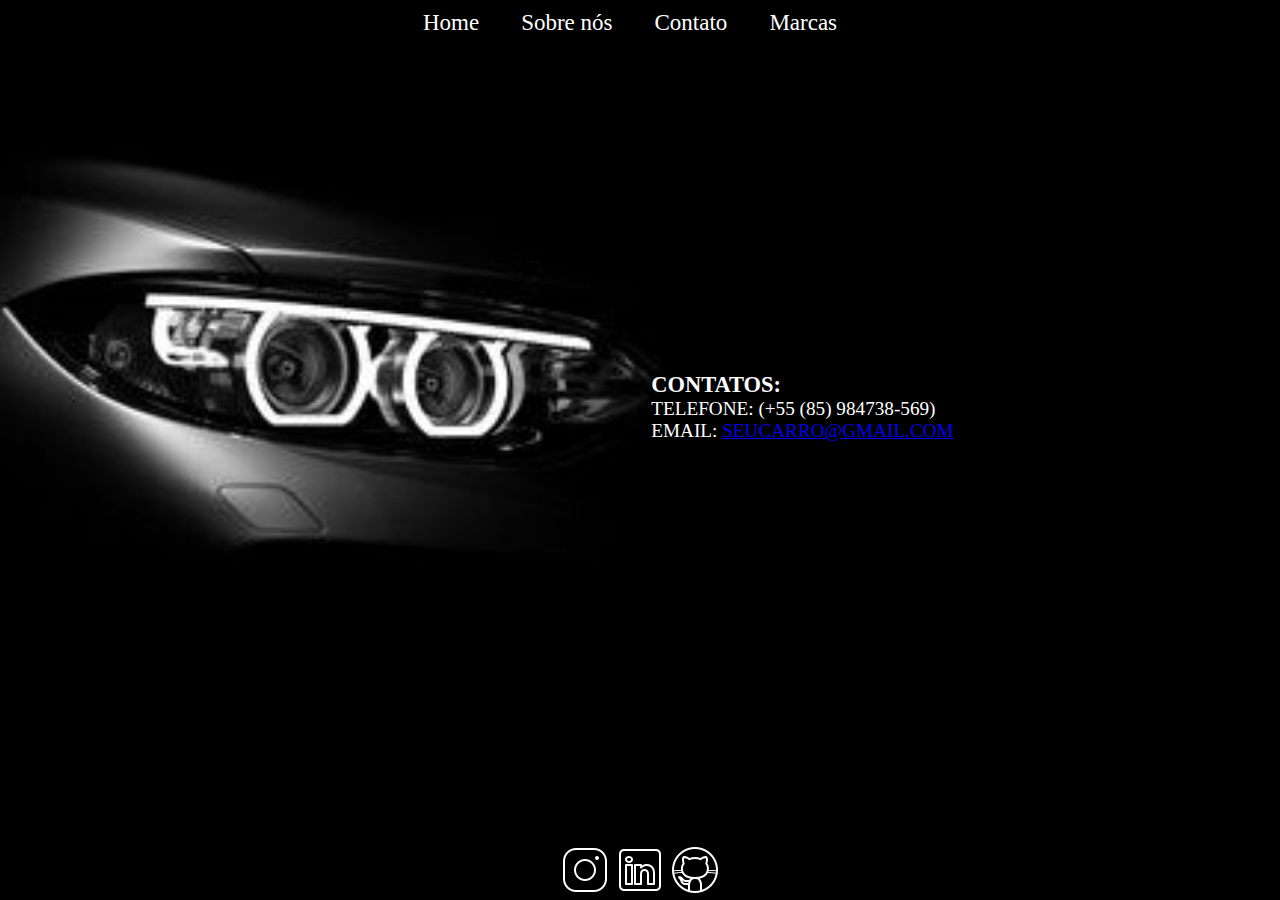
<file: contatos.html>
<!DOCTYPE html>
<html lang="pt-BR">
    <head>
        <meta charset="UTF-8">
        <meta name="viewport" content="width=device-width, initial-scale=1.0">
        <title>Contatos</title>
        <link rel="stylesheet" href="pg-contatos.css">
    </head>

    <body>
        <div>
            <header class="header">

				<div class="topicos">
					<nav class="navbar">
						<ul class="nav-list">
							<li>
								<a href="./index.html">
									Home
								</a>
							</li>
							<li>
								<a href="./sobre.html">
									Sobre nós
								</a>
							</li>
							<li>
								<a href="./contatos.html">
									Contato
								</a>
							</li>
							<li class="dropdown">
								<a href="./marcas.html" class="dropbtn">
									Marcas
								</a>
								<div class="dropdown-content">
									<a href="#">Ford</a>
									<a href="#">Volks</a>
									<a href="#">Fiat</a>
									<a href="#">Toyota</a>
								</div>
							</li>
						</ul>
					</nav>	
				</div>
			</header>
        </div>

        <div class="contact-info">
			<h3>Contatos:</h3>
            <p>Telefone: (+55 (85) 984738-569)</p>
            <p>Email: <a href="mailto:seuemail@example.com">seucarro@gmail.com</a></p>
        </div>

		<footer>
			<div class="social-icons">
				<a class="icons-footer" href="#" target="_blank"> <img src="./imgs/icons8-instagram-50.png"></a>
				<a class="icons-footer" href="#" target="_blank"> <img src="./imgs/icons8-linkedin-50.png"></a>
				<a class="icons-footer" href="#" target="_blank"> <img src="./imgs/icons8-github-50.png"></a>
			</div>
		</footer>

    </body>
</html>
</file>
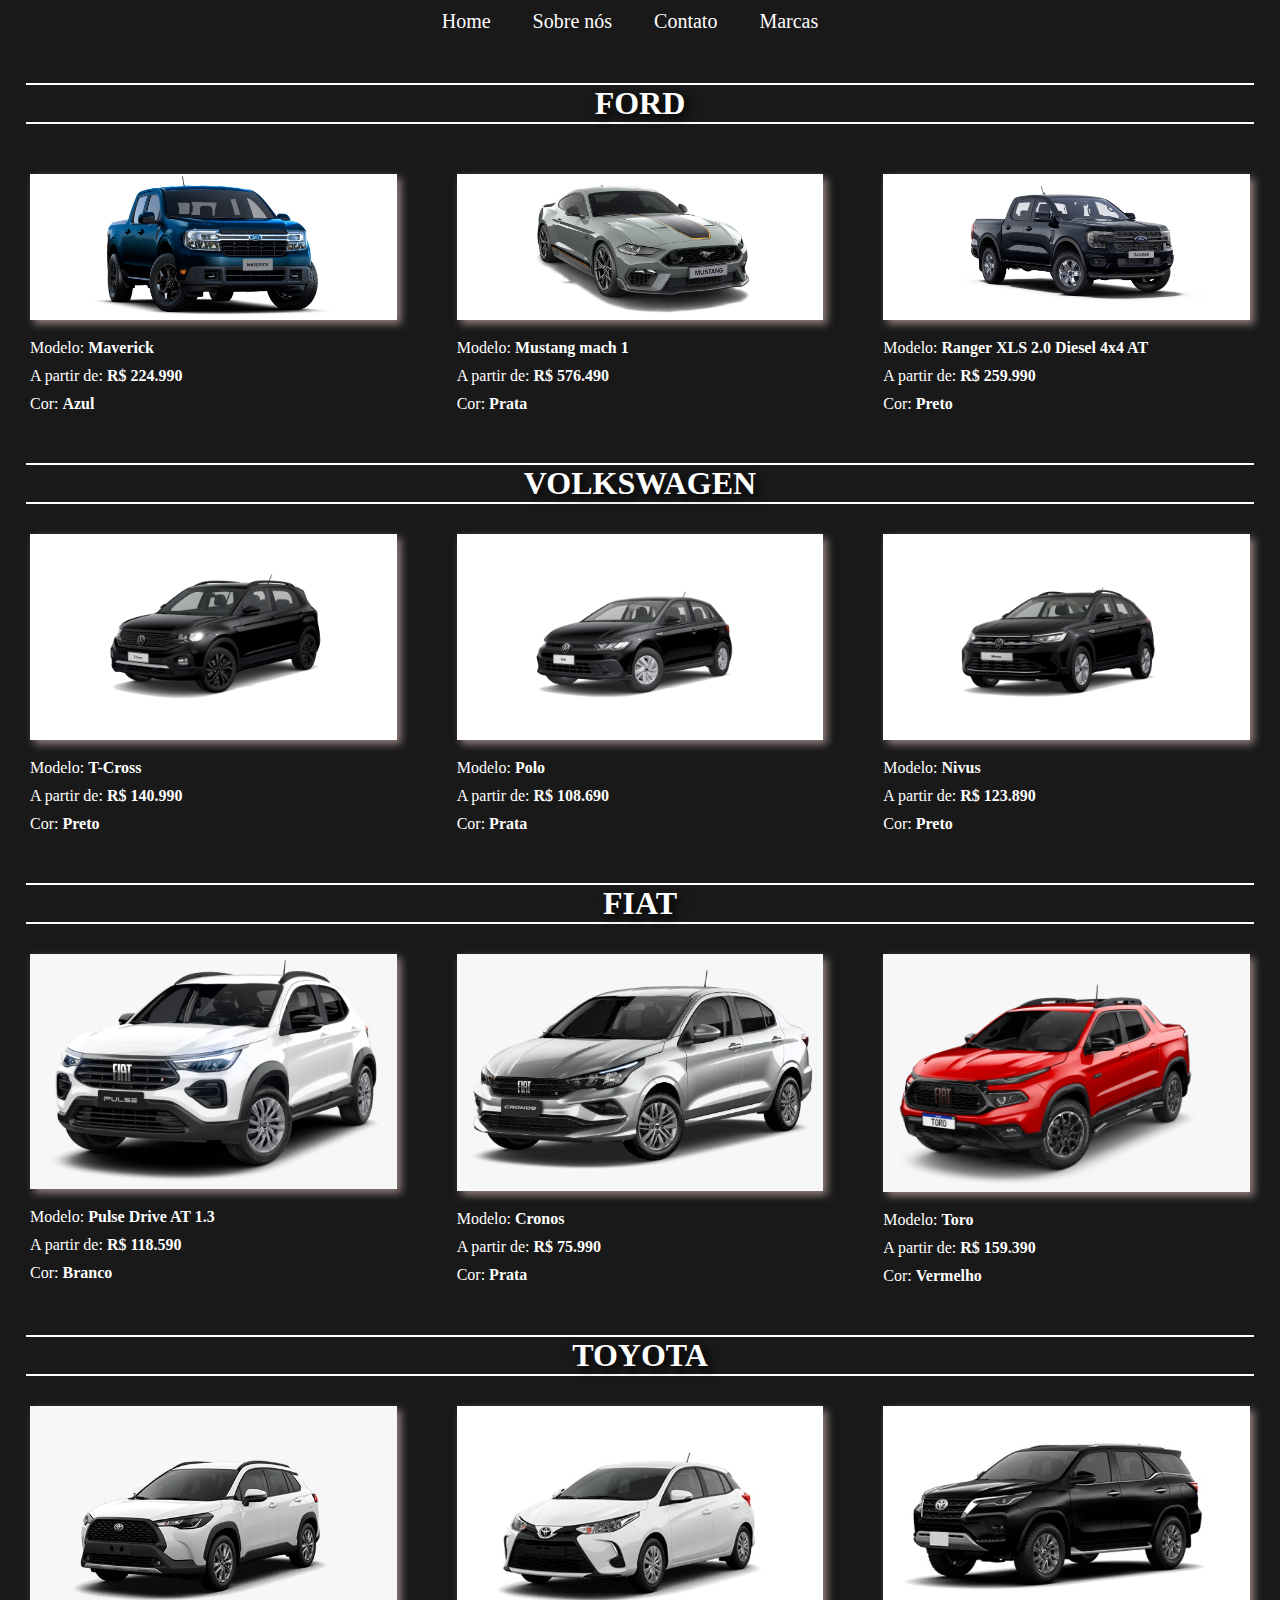
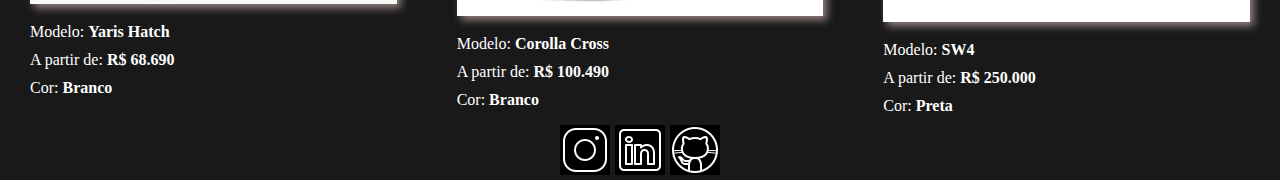
<file: marcas.html>
<!DOCTYPE html>
<html lang="pt-BR">
    <head>
        <meta charset="UTF-8">
        <meta name="viewport" content="width=device-width, initial-scale=1.0">
        <title>Modelos</title>
		<link rel="stylesheet" href="pg-marcas.css">
    </head>
    <body>
        <div>
            <header class="header">

				<div class="topicos">
					<nav class="navbar">
						<ul class="nav-list">
							<li>
								<a href="./index.html">
									Home
								</a>
							</li>
							<li>
								<a href="./sobre.html">
									Sobre nós
								</a>
							</li>
							<li>
								<a href="./contatos.html">
									Contato
								</a>
							</li>
							<li class="dropdown">
								<a href="./marcas.html" class="dropbtn">
									Marcas
								</a>
								<div class="dropdown-content">
									<a href="#">Ford</a>
									<a href="#">Volks</a>
									<a href="#">Fiat</a>
									<a href="#">Toyota</a>
								</div>
							</li>
						</ul>
					</nav>	
                </div>
            </header>
		</div>

		<div class="row">
			<h1 class="titulo-ford">Ford</h1>
		</div>

        <div id="Ford" class="row ford-box">
			<div class="col-1-of-3">
				<img src="imgs/ford-carro-1.jpg" alt="">
				<p>Modelo: <span class="bold">Maverick</span></p>
				<p>A partir de: <span class="bold">R$ 224.990</span></p>
				<p>Cor: <span class="bold">Azul</span></p>
			</div>

			<div class="col-1-of-3">
				<img src="imgs/ford-carro-2.jpg" alt="">
				<p>Modelo: <span class="bold">Mustang mach 1</span></p>
				<p>A partir de: <span class="bold">R$ 576.490</span></p>
				<p>Cor: <span class="bold">Prata</span></p>
			</div>

			<div class="col-1-of-3">
				<img src="imgs/ford-carro-3.jpg" alt="">
				<p>Modelo: <span class="bold">Ranger XLS 2.0 Diesel 4x4 AT</span></p>
				<p>A partir de: <span class="bold">R$ 259.990</span></p>
				<p>Cor: <span class="bold">Preto</span></p>
			</div>
        </div>

		<div class="row">
			<h1 class="titulo-volks">Volkswagen</h1>
		</div>

		<div id="Volks" class="row volks-box" style="margin-top: 30px;">
			<div class="col-1-of-3">
				<img src="imgs/volks-carro-1.jpg" alt="">
				<p>Modelo: <span class="bold">T-Cross</span></p>
				<p>A partir de: <span class="bold">R$ 140.990</span></p>
				<p>Cor: <span class="bold">Preto</span></p>
			</div>

			<div class="col-1-of-3">
				<img src="imgs/volks-carro-2.jpg" alt="">
				<p>Modelo: <span class="bold">Polo</span></p>
				<p>A partir de: <span class="bold">R$ 108.690</span></p>
				<p>Cor: <span class="bold">Prata</span></p>
			</div>

			<div class="col-1-of-3">
				<img src="imgs/volks-carro-3.jpg" alt="">
				<p>Modelo: <span class="bold">Nivus</span></p>
				<p>A partir de: <span class="bold">R$ 123.890</span></p>
				<p>Cor: <span class="bold">Preto</span></p>
			</div>
        </div>

		<div class="row">
			<h1 class="titulo-fiat">Fiat</h1>
		</div>

		<div id="Fiat" class="row fiat-box" style="margin-top: 30px;">
			<div class="col-1-of-3">
				<img src="imgs/fiat-car-01.jpeg" alt="">
				<p>Modelo: <span class="bold">Pulse Drive AT 1.3</span></p>
				<p>A partir de: <span class="bold">R$ 118.590</span></p>
				<p>Cor: <span class="bold">Branco</span></p>
			</div>

			<div class="col-1-of-3">
				<img src="imgs/fiat-car-02.jpeg" alt="">
				<p>Modelo: <span class="bold">Cronos</span></p>
				<p>A partir de: <span class="bold">R$ 75.990</span></p>
				<p>Cor: <span class="bold">Prata</span></p>
			</div>
			
			<div class="col-1-of-3">
				<img src="imgs/fiat-car-03.jpeg" alt="">
				<p>Modelo: <span class="bold">Toro</span></p>
				<p>A partir de: <span class="bold">R$ 159.390</span></p>
				<p>Cor: <span class="bold">Vermelho</span></p>
			</div>
        </div>

		<div class="row">
			<h1 class="titulo-toyota">Toyota</h1>
		</div>

		<div id="Toyota" class="row toyota-box" style="margin-top: 30px;">
			<div class="col-1-of-3">
				<img src="imgs/toyota-car-01.jpeg" alt="">
				<p>Modelo: <span class="bold">Yaris Hatch</span></p>
				<p>A partir de: <span class="bold">R$ 68.690</span></p>
				<p>Cor: <span class="bold">Branco</span></p>
			</div>

			<div class="col-1-of-3">
				<img src="imgs/toyota-car-02.jpeg" alt="">
				<p>Modelo: <span class="bold">Corolla Cross</span></p>
				<p>A partir de: <span class="bold">R$ 100.490</span></p>
				<p>Cor: <span class="bold">Branco</span></p>
			</div>
			
			<div class="col-1-of-3">
				<img src="imgs/toyota-car-03.jpeg" alt="">
				<p>Modelo: <span class="bold">SW4</span></p>
				<p>A partir de: <span class="bold">R$ 250.000</span></p>
				<p>Cor: <span class="bold">Preta</span></p>
			</div>
        </div>

		<footer>
			<div class="social-icons">
				<a class="icons-footer" href="#" target="_blank"> <img src="./imgs/icons8-instagram-50.png"></a>
				<a class="icons-footer" href="#" target="_blank"> <img src="./imgs/icons8-linkedin-50.png"></a>
				<a class="icons-footer" href="#" target="_blank"> <img src="./imgs/icons8-github-50.png"></a>
			</div>
		</footer>

    </body>
</html>
</file>
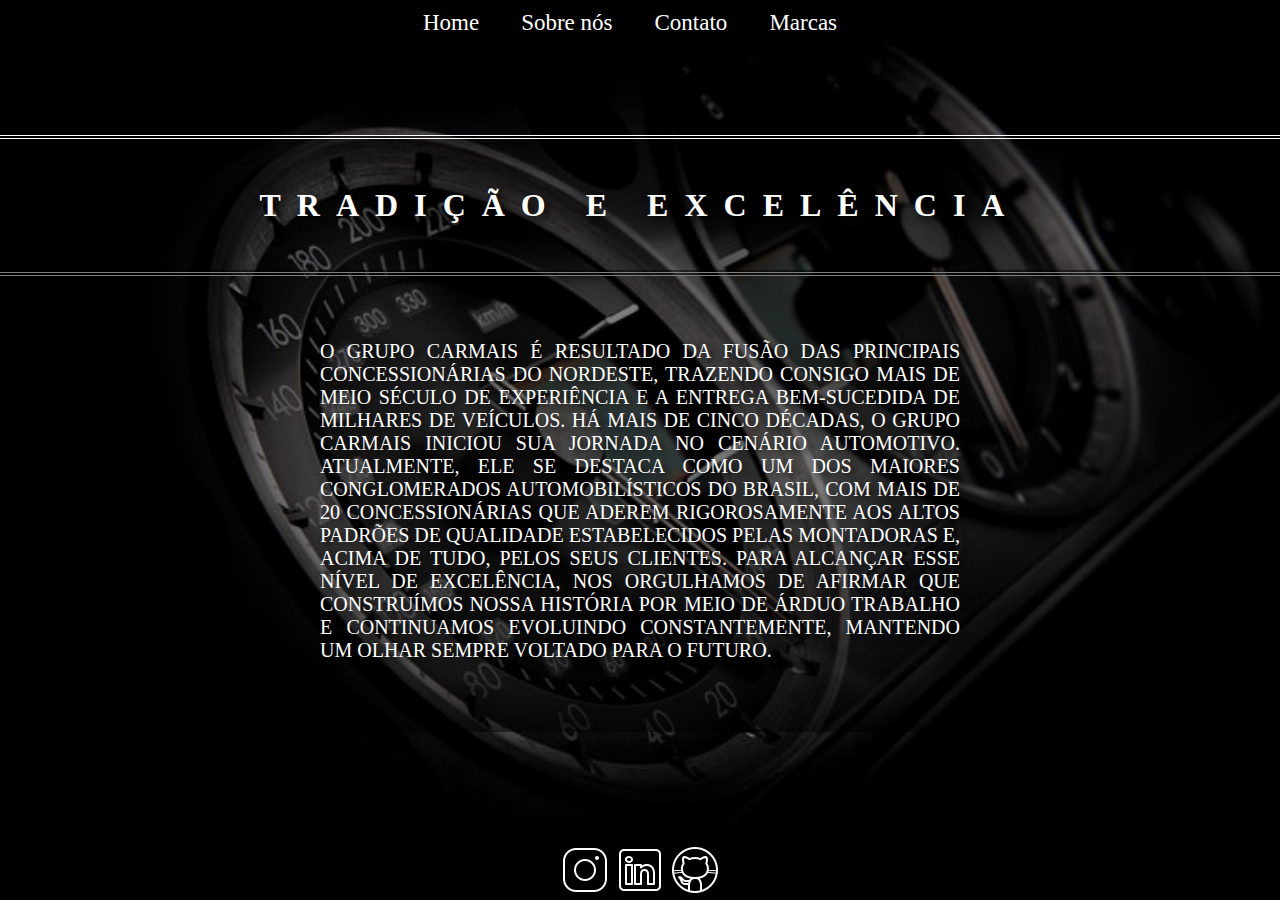
<file: sobre.html>
<!DOCTYPE html>
<html lang="pt-br">
    <head>
        <meta charset="UTF-8">
        <meta name="viewport" content="width=device-width, initial-scale=1.0">
        <link rel="stylesheet" href="pg-sobre.css">
        <title>Sobre</title>
    </head>

    <body>
        <div>
            <header class="header">

				<div class="topicos">
					<nav class="navbar">
						<ul class="nav-list">
							<li>
								<a href="./index.html">
									Home
								</a>
							</li>
							<li>
								<a href="./sobre.html">
									Sobre nós
								</a>
							</li>
							<li>
								<a href="./contatos.html">
									Contato
								</a>
							</li>
							<li class="dropdown">
								<a href="./marcas.html" class="dropbtn">
									Marcas
								</a>
								<div class="dropdown-content">
									<a href="#">Ford</a>
									<a href="#">Volks</a>
									<a href="#">Fiat</a>
									<a href="#">Toyota</a>
								</div>
							</li>
						</ul>
					</nav>	
				</div>

			</header>
        </div>

        <div>
            <h1 class="titulo-sobre">Tradição e Excelência</h1>
            
            <p class="texto-sobre">O Grupo Carmais é resultado da fusão das principais concessionárias do Nordeste, 
                trazendo consigo mais de meio século de experiência e a entrega bem-sucedida de milhares de veículos.
                Há mais de cinco décadas, o Grupo Carmais iniciou sua jornada no cenário automotivo. Atualmente, 
                ele se destaca como um dos maiores conglomerados automobilísticos do Brasil, 
                com mais de 20 concessionárias que aderem rigorosamente aos altos padrões de qualidade estabelecidos pelas montadoras e, 
                acima de tudo, pelos seus clientes. Para alcançar esse nível de excelência, nos orgulhamos de afirmar que construímos nossa história por meio de árduo trabalho e 
                continuamos evoluindo constantemente, mantendo um olhar sempre voltado para o futuro.
            </p>
        </div>

		
		<footer>
			<div class="social-icons">
				<a class="icons-footer" href="#" target="_blank"> <img src="./imgs/icons8-instagram-50.png"></a>
				<a class="icons-footer" href="#" target="_blank"> <img src="./imgs/icons8-linkedin-50.png"></a>
				<a class="icons-footer" href="#" target="_blank"> <img src="./imgs/icons8-github-50.png"></a>
			</div>
		</footer>
    </body>
</html>
</file>
<file: pg-contatos.css>
*{
	padding: 0;
	margin: 0;
	box-sizing: border-box;
}

body{
	background-image: url(./imgs/img-contatos.jpeg);
	background-repeat: no-repeat;
	background-size: cover;
	background-attachment: fixed;
	background-position: center;
}

topicos {
	background-color: #FFFFCC;
}

.navbar{
	background-color: transparent;
	display: flex;
	justify-content: center;
}

.nav-list{
	list-style-type: none;
	margin: 0;
	padding: 0;
	overflow: hidden;
}

.nav-list li{
	float: left;
}

.nav-list li a{
	display: block;
	text-decoration: none;
	color: white;
	text-align: center;
	padding: 10px 11px;
	margin-right: 20px;
	font-size: 23px;
	font-family: "Oswald";
}

.nav-list li a:hover{
	background-color: #111;
	font-size: 25px;
}

/*DESIGN DO DROPDOWN*/
.dropdown{
	float: left;
	overflow: hidden;
}

.dropdown-content{
	display: none;
	position: absolute;
}

.dropdown-content a{
	float: none;
	color: black;
	display: block;
    margin-right: 0 !important;
}

.dropdown:hover .dropdown-content{
	display: block;
	background-color: #ddd;
    z-index: 999;
}

.contact-info {
    font-size: larger;
    color: white;
    float: right;
    margin-right: 10em;
    font-family: "Oswald";
    text-transform: uppercase;
	text-shadow: 4px 4px 8px black;
	text-align: justify;
	margin-top: 17em;
    margin-right: 17em;
	background-color: rgba(0, 0, 0, 0.5);
}

footer {
	background-color: transparent;
	position: absolute;
	bottom: 0;
	width: 100%;
	text-align: center;
	display: inline-block;
	font-size: 20px;
}

.icons-footer {
	text-decoration: none;
}
</file>
<file: pg-marcas.css>
*{
	padding: 0;
	margin: 0;
	box-sizing: border-box;
}

body{
	background-color: rgba(0, 0, 0, .9);
}

topicos {
	background-color: #FFFFCC;
}

.navbar{
	background-color: transparent;
	display: flex;
	justify-content: center;
}

.nav-list{
	list-style-type: none;
	margin: 0;
	padding: 0;
	overflow: hidden;
}

.nav-list li{
	float: left;
}

.nav-list li a{
	display: block;
	text-decoration: none;
	color: white;
	text-align: center;
	padding: 10px 11px;
	margin-right: 20px;
	font-size: 20px;
	font-family: "Oswald";
}

.nav-list li a:hover{
	background-color: #111;
	font-size: 21px;
}

/* DESIGN DO DROPDOWN */
.dropdown{
	float: left;
	overflow: hidden;
}

.dropdown-content{
	display: none;
	position: absolute;
}

.dropdown-content a{
	float: none;
	color: black;
	display: block;
	margin-right: 0 !important;
}

.dropdown:hover .dropdown-content{
	display: block;
	background-color: #ddd;
	z-index: 999;
}

.row {
    max-width: 100%;
    margin: 0 auto;
}

.row::after {
    content: "";
    display: table;
    clear: both;
}

.row [class^="col-"] {
    float: left;
}

.row [class^="col-"]:not(:last-child) {
    margin-right: 60px;
}

.row .col-1-of-2 {
    width: calc((100% - 60px) / 2);
}

.row .col-1-of-3 {
    width: calc((100% - 2 * 60px) / 3);
}

.row .col-2-of-3 {
    width: calc(2 * ((100% - 2 * 60px) / 3) + 60px);
}

.row .col-1-of-4 {
    width: calc((100% - 3 * 60px) / 4);
}

.row .col-2-of-4 {
    width: calc(2 * ((100% - 3 * 60px) / 4) + 60px);
}

.row .col-3-of-4 {
    width: calc(3 * ((100% - 3 * 60px) / 4) + 2 * 60px);
}

.ford-box {
	margin-top: 50px;
}

.ford-box, .volks-box, .toyota-box, .fiat-box {
	padding-left: 30px;
	padding-right: 30px;
}

.ford-box .col-1-of-3 p,
.volks-box .col-1-of-3 p,
.toyota-box .col-1-of-3 p,
.fiat-box .col-1-of-3 p {
	color: white;
	margin-bottom: 10px;
}

.ford-box .col-1-of-3 img,
.volks-box .col-1-of-3 img,
.toyota-box .col-1-of-3 img,
.fiat-box .col-1-of-3 img {
	width: -webkit-fill-available;
	box-shadow: 4px 4px 8px #958080;
	margin-bottom: 15px;
}

.bold {
	font-weight: bold !important;
}

.titulo-ford, .titulo-volks, .titulo-fiat, .titulo-toyota {
	color: white;
    text-transform: uppercase;
	text-shadow: 4px 4px 8px black;
	display: inline-block;
	border: 1px solid white;
	border-width: 2px 0;
	text-align: center;
	width: 96%;
	margin-left: 2%;
	margin-top: 40px;
}

footer {
	background-color: transparent;
	position: absolute;
	/* bottom: 0; */
	width: 100%;
	text-align: center;
	display: inline-block;
	font-size: 20px;
}

.icons-footer {
	text-decoration: none;
}
</file>
<file: pg-sobre.css>
*{
	padding: 0;
	margin: 0;
	box-sizing: border-box;
}

body{
	background-image: url(./imgs/velocimetro2.jpeg);
    background-repeat: no-repeat;
	background-size: cover;
	background-attachment: fixed;
	background-position: center;
}

topicos {
	background-color: #FFFFCC;
}

.navbar{
	background-color: transparent;
	display: flex;
	justify-content: center;
}

.nav-list{
	list-style-type: none;
	margin: 0;
	padding: 0;
	overflow: hidden;
}

.nav-list li{
	float: left;
}

.nav-list li a{
	display: block;
	text-decoration: none;
	color: white;
	text-align: center;
	padding: 10px 11px;
	margin-right: 20px;
	font-size: 23px;
	font-family: "Oswald";
}

.nav-list li a:hover{
	background-color: #111;
	font-size: 25px;
}

/*DESIGN DO DROPDOWN*/
.dropdown{
	float: left;
	overflow: hidden;
}

.dropdown-content{
	display: none;
	position: absolute;
}

.dropdown-content a{
	float: none;
	color: black;
	display: block;
    margin-right: 0 !important;
}

.dropdown:hover .dropdown-content{
	display: block;
	background-color: #ddd;
    z-index: 999;
}

.titulo-sobre {
    color: white;
    text-transform: uppercase;
	text-shadow: 4px 4px 8px black;
	letter-spacing: .5em;
	display: inline-block;
	border: 4px double white;
	border-width: 4px 0;
	padding: 1.5em 0em;
	text-align: center;
	position: absolute;
	width: 40em;
	top: 15%;
	left: 50%;
	margin: 0 0 0 -20em;
	background-color: rgba(0, 0, 0, 0.5);
}

.texto-sobre {
    color: white;
    text-transform: uppercase;
	text-shadow: 4px 4px 8px black;
	display: inline-block;
	padding: 3.5em 16em;
	text-align: justify;
	position: absolute;
	top: 30%;
	background-color: rgba(0, 0, 0, 0.5);
    font-size: 20px;
}

footer {
	background-color: transparent;
	position: absolute;
	bottom: 0;
	width: 100%;
	text-align: center;
	display: inline-block;
	font-size: 20px;
}

.icons-footer {
	text-decoration: none;
}
</file>
